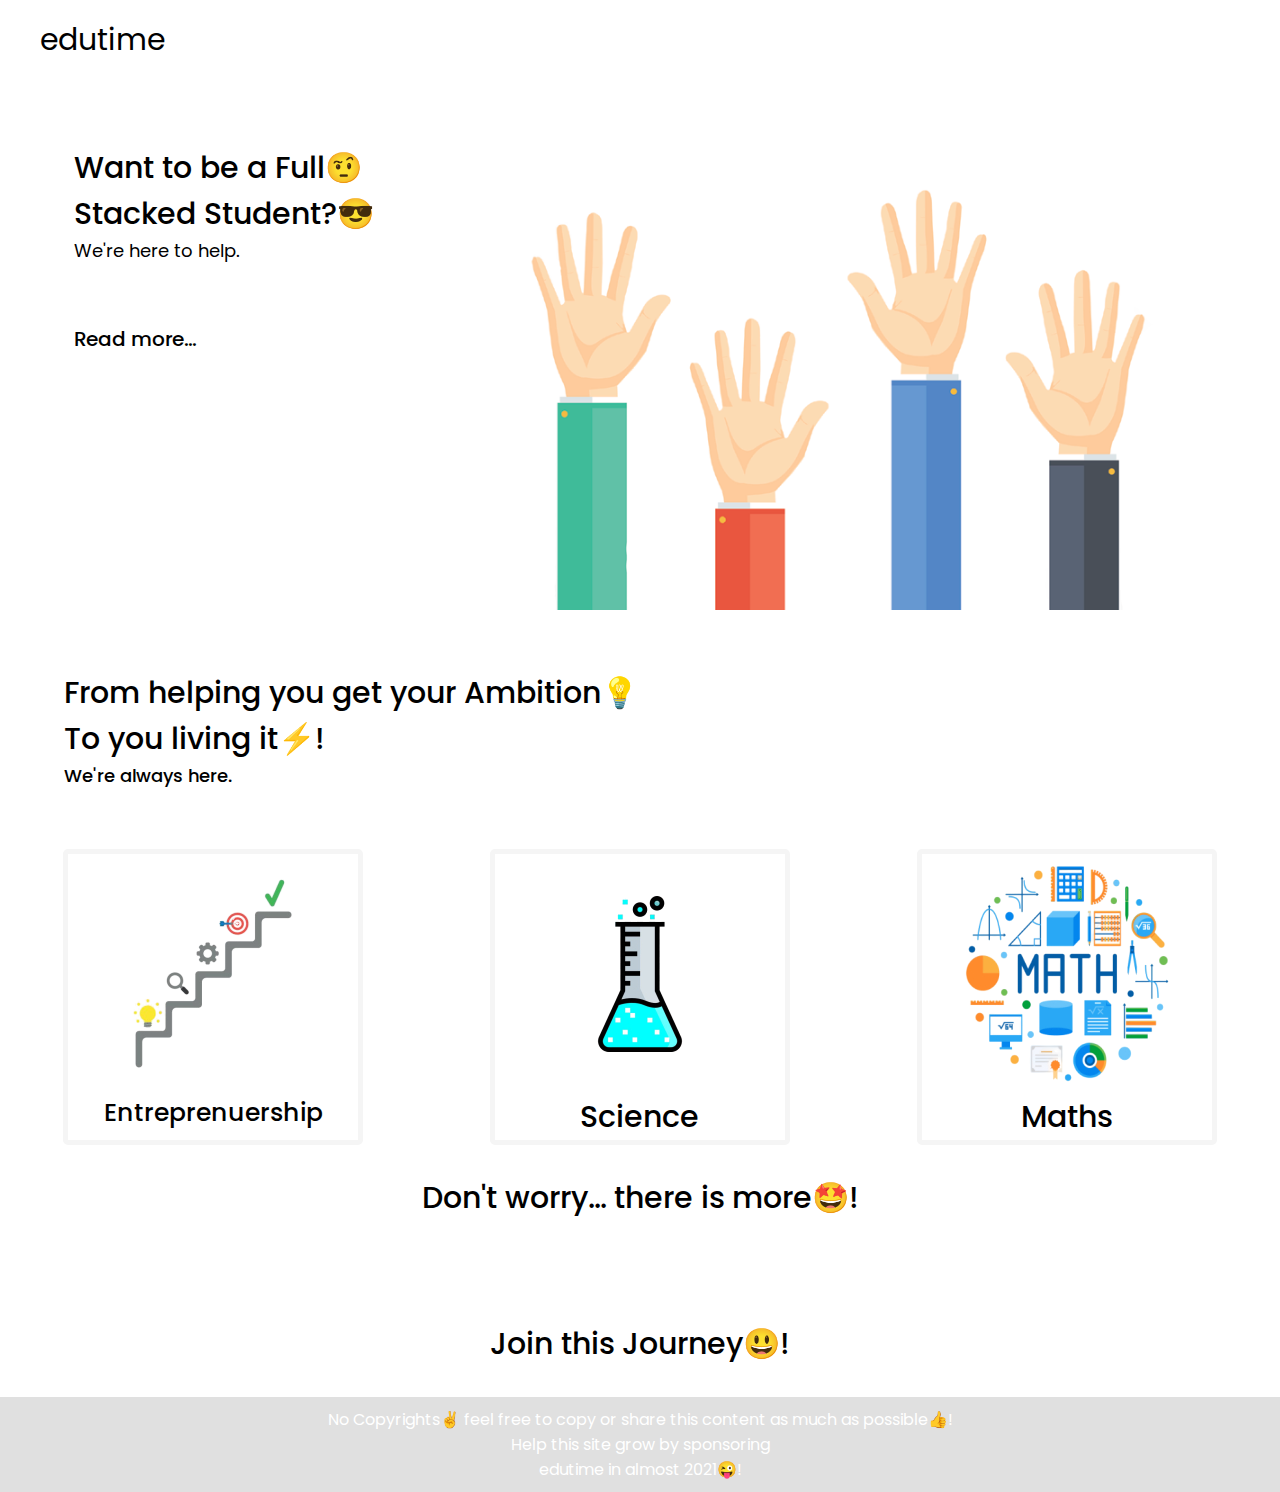
<file: index.html>
<!DOCTYPE html>
<html lang="en">
  <head>
    <meta charset="UTF-8" />
    <meta name="viewport" content="width=device-width, initial-scale=1.0" />
    <title>edutime</title>
    <link rel="preconnect" href="https://fonts.gstatic.com" />
    <link
      href="https://fonts.googleapis.com/css2?family=Poppins:wght@500&display=swap"
      rel="stylesheet"
    />
    <link rel="stylesheet" href="assets\styles\homepage\style.css" />
    <link
      rel="stylesheet"
      href="https://kit-pro.fontawesome.com/releases/v5.15.1/css/pro.min.css"
    />
    <script
      async
      src="https://www.googletagmanager.com/gtag/js?id=G-M6MQN5TDQQ"
    ></script>
    <script>
      window.dataLayer = window.dataLayer || [];
      function gtag() {
        dataLayer.push(arguments);
      }
      gtag("js", new Date());

      gtag("config", "G-M6MQN5TDQQ");
    </script>
    <link
      rel="apple-touch-icon"
      sizes="180x180"
      href="assets/favicon/apple-touch-icon.png"
    />
    <link
      rel="icon"
      type="image/png"
      sizes="32x32"
      href="assets/favicon/favicon-32x32.png"
    />
    <link
      rel="icon"
      type="image/png"
      sizes="16x16"
      href="assets/favicon//favicon-16x16.png"
    />
    <link rel="manifest" href="assets/favicon/site.webmanifest" />
  </head>
  <input type="checkbox" name="" id="nav" />
  <body id="bdy">
    <input type="checkbox" id="mode" />

    <nav class="content" id="navbar">
      <ul>
        <li><a href="https://eduti.me">Home</a></li>
        <li><a href="https://eduti.me/posts">Posts</a></li>
        <li><a href="https://eduti.me/about">About</a></li>
        <li><a href="https://eduti.me/contact">Contact</a></li>
      </ul>
      <span>
        <label for="nav">
          <i class="fas fa-times"></i>
        </label>
      </span>
    </nav>
    <div class="nav">
      <section class="ls">
        <a href="https://eduti.me">edutime</a>
      </section>
      <section class="rs">
        <span class="navbar"
          ><label for="nav"><i class="far fa-bars"></i></label
        ></span>
        <span class="blog"
          ><a href="https://eduti.me/posts"><i class="fas fa-scroll"></i></a
        ></span>
        <span class="mode" onclick="ThemeChange()" id="themechanger"
          ><label for="mode"><i class="fad fa-moon" id="md"></i></label
        ></span>
      </section>
    </div>
    <div class="head">
      <div class="sec1">
        Want to be a Full🤨 <br />
        Stacked Student?😎
        <p>We're here to help.</p>
        <h6>
          <a href="#pg2" id="op">Read more...</a>
        </h6>
      </div>
      <div class="sec2">
        <img src="assets/images/hands.png" alt="" />
      </div>
    </div>
    <div class="page-2" id="pg2">
      <div class="h">
        From helping you get your Ambition💡 <br />
        To you living it⚡!
        <p>We're always here.</p>
      </div>
      <div class="cards">
        <div class="c card-1">
          <div class="img">
            <img src="assets/images/c1.png" alt="" />
          </div>
          Entreprenuership
        </div>
        <div class="c card-2">
          <div class="img">
            <img src="assets/images/c2.png" alt="" />
          </div>
          Science
        </div>
        <div class="c card-3">
          <div class="img">
            <img src="assets/images/c3.png" alt="" />
          </div>
          Maths
        </div>
      </div>
      <div class="wry">Don't worry... there is more🤩!</div>
    </div>
    <div class="join">
      <a href="">Join this Journey😃!</a>
    </div>
    <footer>
      No Copyrights✌️ feel free to copy or share this content as much as
      possible👍!
      <a href="#"> Help this site grow by sponsoring</a> edutime in almost
      2021😜!
    </footer>
    <script>
      var body = document.getElementById("bdy");
      var themechange = document.getElementById("themechanger");
      var mode = document.getElementById("md");
      function ThemeChange() {
        if (body.classList.contains("bd")) {
          body.classList.remove("bd");
          mode.classList.add("fa-moon");
          mode.classList.remove("fa-sun");
          mode.style.color = "rgb(47, 47, 163)";
        } else {
          body.classList.add("bd");
          mode.classList.remove("fa-moon");
          mode.classList.add("fa-sun");
          mode.style.color = "#b2becd";
          mode.style.cursor = "pointer";
        }
      }
    </script>
  </body>
</html>
</file>
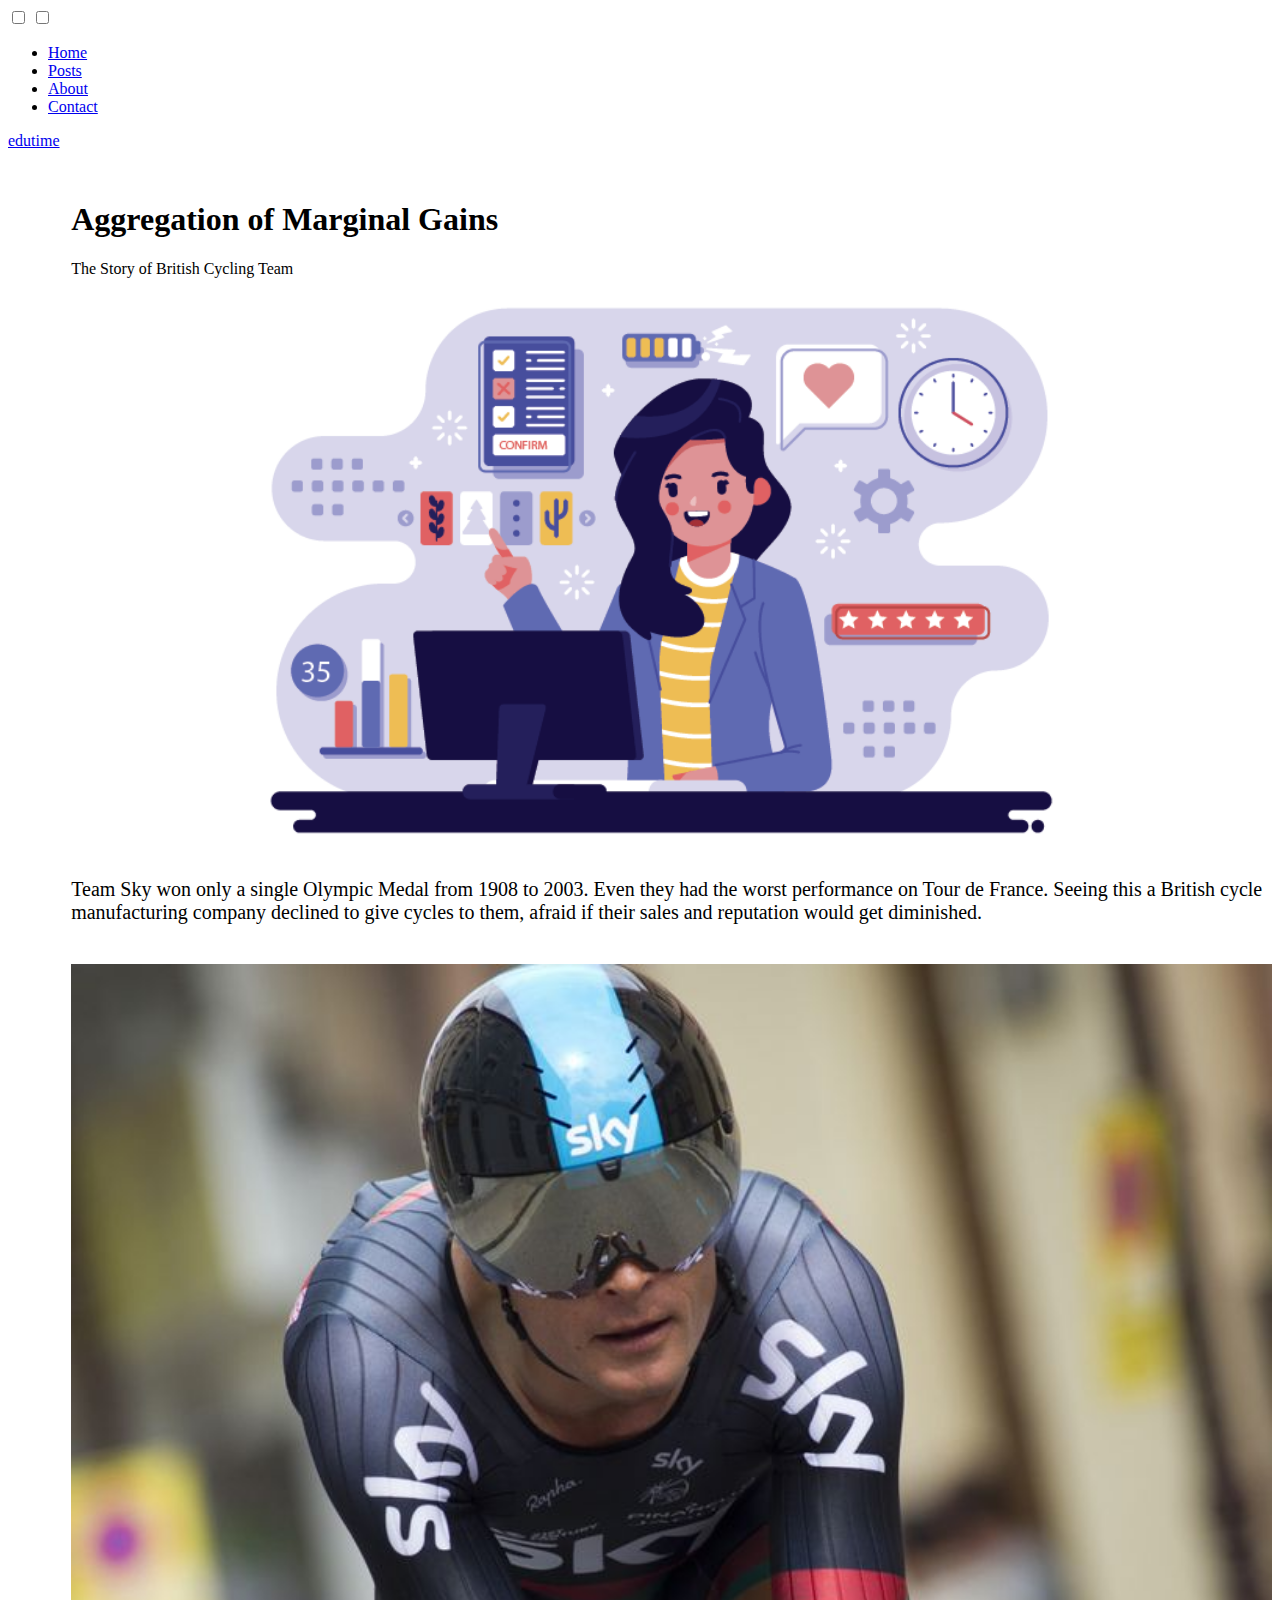
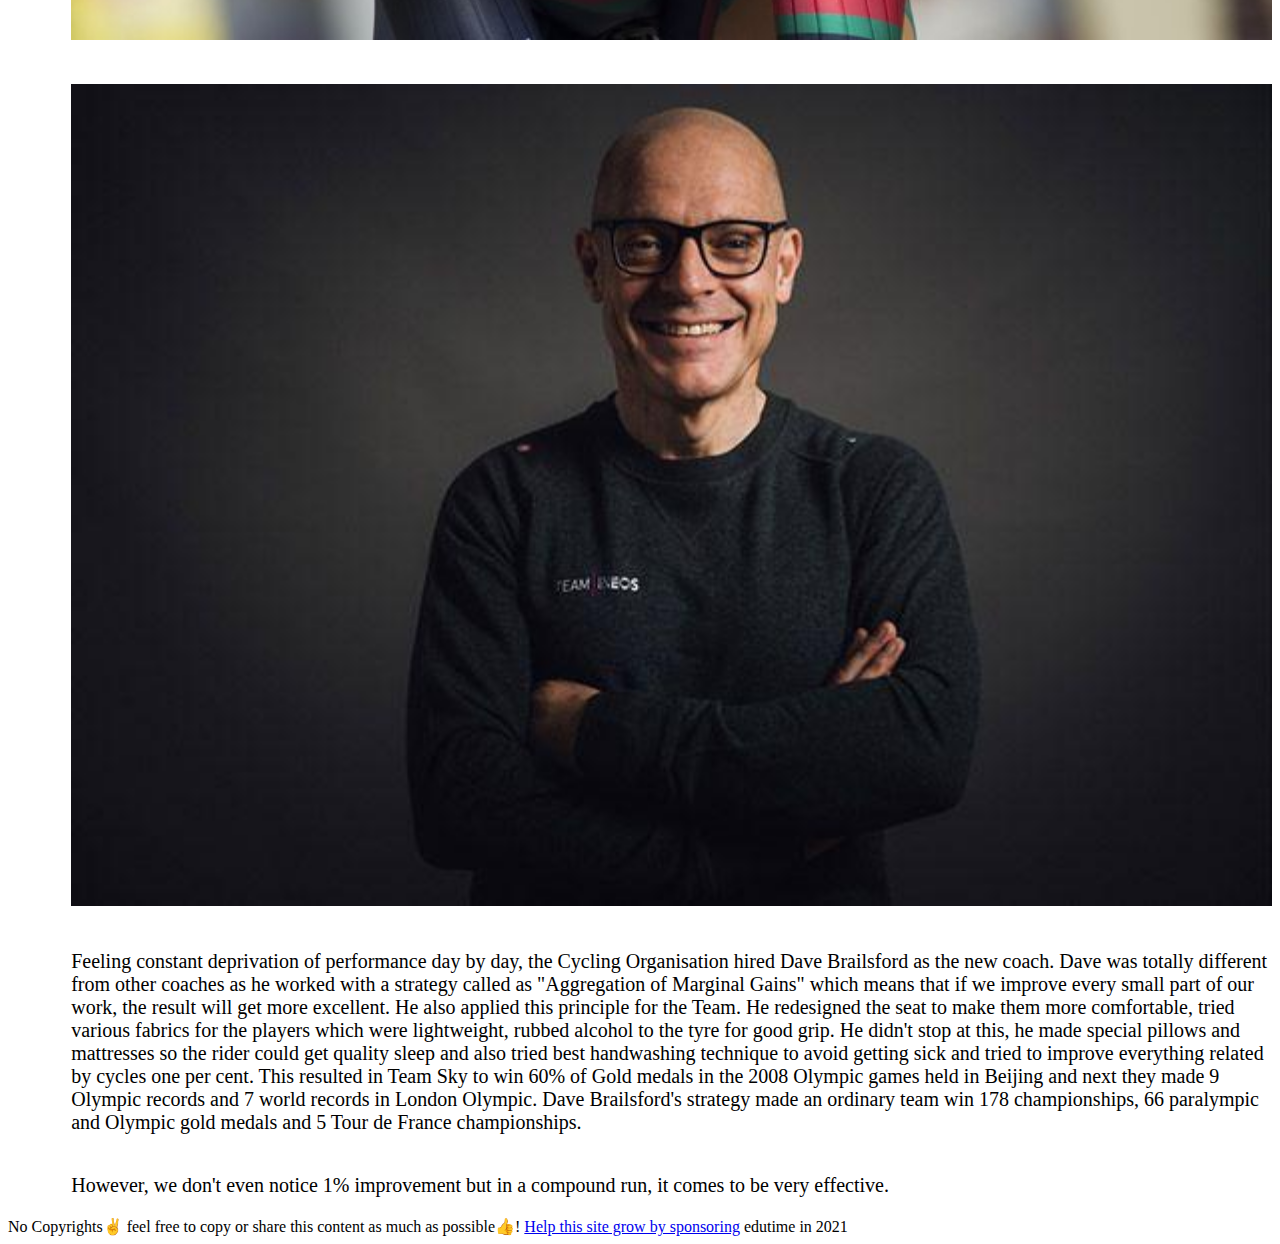
<file: posts/aggregation-of-marginal-gains/index.html>
<!DOCTYPE html>
<html lang="en">
  <head>
    <meta charset="UTF-8" />
    <meta name="viewport" 
    content="width=device-width, initial-scale=1.0" />
    <title>edutime</title>
    <link rel="stylesheet"
     href="https://eduti.me/assets/styles/theme/style.css" />
    <link rel="preconnect"
     href="https://fonts.gstatic.com" />
    <link
      href=
      "https://fonts.googleapis.com/css2?family=Poppins:wght@500&display=swap"
      rel="stylesheet"
    />
    <link rel="stylesheet" type="text/css"
     href="../../assets/styles/posts/1/style.css">
    <link
      rel="stylesheet"
      href="https://kit-pro.fontawesome.com/releases/v5.15.1/css/pro.min.css"
    />
    <!-- Global site tag (gtag.js) - Google Analytics -->
    <script
      async
      src="https://www.googletagmanager.com/gtag/js?id=G-M6MQN5TDQQ"
    ></script>
    <script>
      window.dataLayer = window.dataLayer || [];
      function gtag() {
        dataLayer.push(arguments);
      }
      gtag("js", new Date());

      gtag("config", "G-M6MQN5TDQQ");
    </script>
    <link
      rel="apple-touch-icon"
      sizes="180x180"
      href="https://eduti.me/assets/favicon/apple-touch-icon.png"
    />
    <link
      rel="icon"
      type="image/png"
      sizes="32x32"
      href="https://eduti.me/assets/favicon/favicon-32x32.png"
    />
    <link
      rel="icon"
      type="image/png"
      sizes="16x16"
      href="https://eduti.me/assets/favicon//favicon-16x16.png"
    />
    <link rel="manifest"
     href="https://eduti.me/assets/favicon/site.webmanifest" />
  </head>
  <input type="checkbox" name="" id="nav" />
  <body id="bdy">
    <input type="checkbox" id="mode" />

    <nav class="content" id="navbar">
      <ul>
        <li><a href="https://eduti.me">Home</a></li>
        <li><a href="https://eduti.me/posts">Posts</a></li>
        <li><a href="https://eduti.me/about">About</a></li>
        <li><a href="https://eduti.me/contact">Contact</a></li>
      </ul>
      <span>
        <label for="nav">
          <i class="fas fa-times"></i>
        </label>
      </span>
    </nav>
    <div class="nav">
      <section class="ls">
        <a href="https://eduti.me">edutime</a>
      </section>
      <section class="rs">
        <span class="navbar"
          ><label for="nav"><i class="far fa-bars"></i></label
        ></span>
        <span class="blog"
          ><a href="https://eduti.me/posts"><i class="fas fa-scroll"></i></a
        ></span>
        <span class="mode" onclick="ThemeChange()" id="themechanger"
          ><label for="mode"><i class="fad fa-moon" id="md"></i></label
        ></span>
      </section>
    </div>
    <div class="page-content">
        <h1>
            Aggregation of Marginal Gains
        </h1>
          The Story of British Cycling Team
          <img src="../../assets/images/improve.png" alt="">
          <p>
            Team Sky won only a single Olympic Medal from 1908 to 2003. Even they had the worst performance on Tour de France. Seeing this a British cycle manufacturing company declined to give cycles to them, afraid if their sales and reputation would get diminished.
        </p>
        <div class="images">
           <img src="../../assets/images/teamsky.jpg" alt="">
          <img src="../../assets/images/davebrailsford.jpeg" alt="">
         
        </div>
        <p>
          Feeling constant deprivation of performance day by day, the Cycling Organisation hired Dave Brailsford as the new coach. Dave was totally different from other coaches as he worked with a strategy called as "Aggregation of Marginal Gains" which means that if we improve every small part of our work, the result will get more excellent. He also applied this principle for the Team. He redesigned the seat to make them more comfortable, tried various fabrics for the players which were lightweight, rubbed alcohol to the tyre for good grip. He didn't stop at this, he made special pillows and mattresses so the rider could get quality sleep and also tried best handwashing technique to avoid getting sick and tried to improve everything related by cycles one per cent. This resulted in Team Sky to win 60% of Gold medals in the 2008 Olympic games held in Beijing and next they made 9 Olympic records and 7 world records in London Olympic. Dave Brailsford's strategy made an ordinary team win 178 championships, 66 paralympic and Olympic gold medals and 5 Tour de France championships.
          </p>
          <p>
          However, we don't even notice 1% improvement but in a compound run, it comes to be very effective.
          </p>
          
    </div>
    <footer>
      No Copyrights✌️ feel free to copy or share this content as much as
      possible👍!
      <a href="#"> Help this site grow by sponsoring</a> edutime in 
      2021
    </footer>
    <script>
      var body = document.getElementById("bdy");
      var themechange = document.getElementById("themechanger");
      var mode = document.getElementById("md");
      function ThemeChange() {
        if (body.classList.contains("bd")) {
          body.classList.remove("bd");
          mode.classList.add("fa-moon");
          mode.classList.remove("fa-sun");
          mode.style.color = "rgb(47, 47, 163)";
        } else {
          body.classList.add("bd");
          mode.classList.remove("fa-moon");
          mode.classList.add("fa-sun");
          mode.style.color = "#b2becd";
          mode.style.cursor = "pointer";
        }
      }
    </script>
  </body>
</html>
</file>
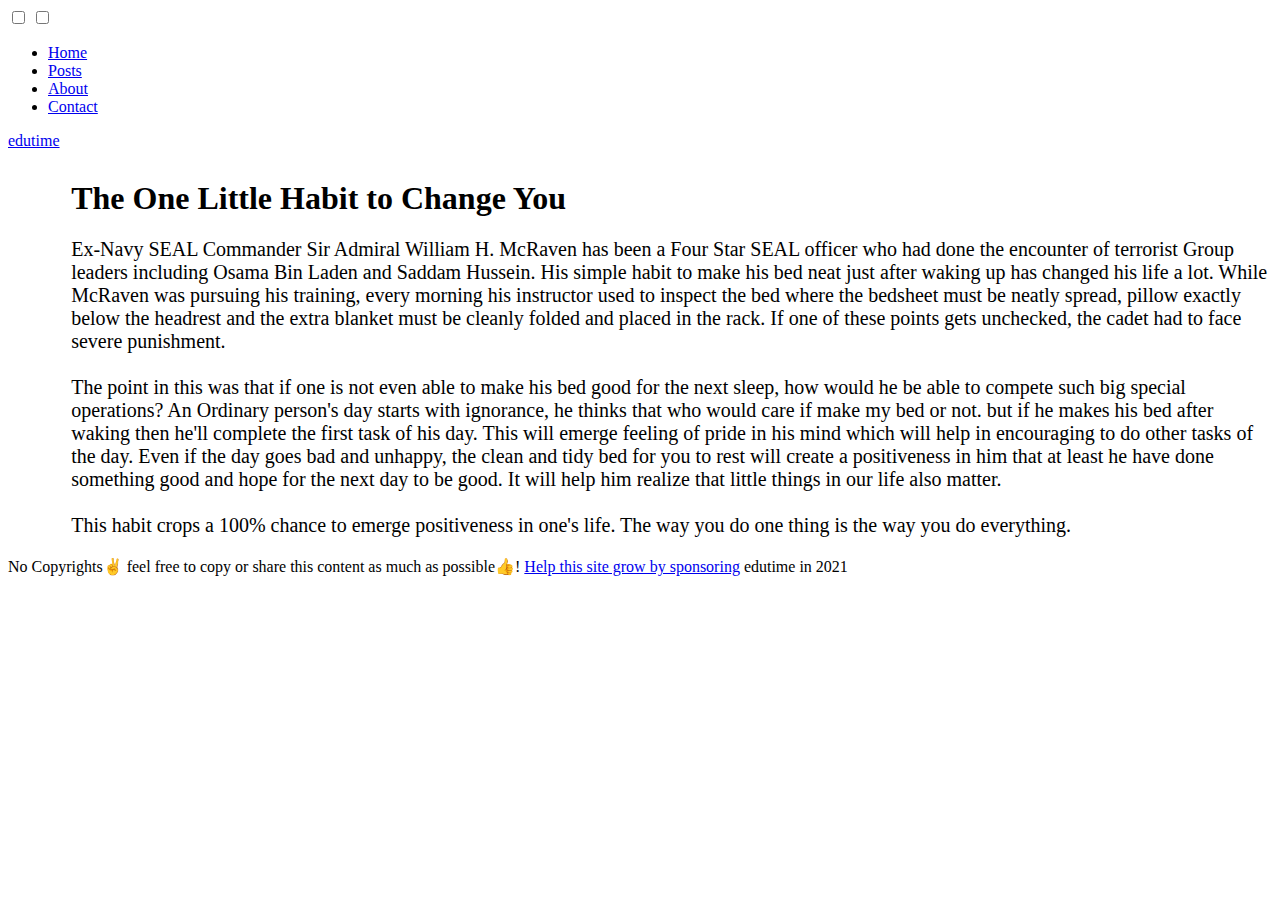
<file: posts/the-one-little-habit-to-change-you/index.html>
<!DOCTYPE html>
<html lang="en">
  <head>
    <meta charset="UTF-8" />
    <meta name="viewport" 
    content="width=device-width, initial-scale=1.0" />
    <title>edutime</title>
    <link rel="stylesheet"
     href="https://eduti.me/assets/styles/theme/style.css" />
    <link rel="preconnect"
     href="https://fonts.gstatic.com" />
    <link
      href=
      "https://fonts.googleapis.com/css2?family=Poppins:wght@500&display=swap"
      rel="stylesheet"
    />
    <link rel="stylesheet" type="text/css"
     href="../../assets/styles/posts/2/style.css">
    <link
      rel="stylesheet"
      href="https://kit-pro.fontawesome.com/releases/v5.15.1/css/pro.min.css"
    />
    <!-- Global site tag (gtag.js) - Google Analytics -->
    <script
      async
      src="https://www.googletagmanager.com/gtag/js?id=G-M6MQN5TDQQ"
    ></script>
    <script>
      window.dataLayer = window.dataLayer || [];
      function gtag() {
        dataLayer.push(arguments);
      }
      gtag("js", new Date());

      gtag("config", "G-M6MQN5TDQQ");
    </script>
    <link
      rel="apple-touch-icon"
      sizes="180x180"
      href="https://eduti.me/assets/favicon/apple-touch-icon.png"
    />
    <link
      rel="icon"
      type="image/png"
      sizes="32x32"
      href="https://eduti.me/assets/favicon/favicon-32x32.png"
    />
    <link
      rel="icon"
      type="image/png"
      sizes="16x16"
      href="https://eduti.me/assets/favicon//favicon-16x16.png"
    />
    <link rel="manifest"
     href="https://eduti.me/assets/favicon/site.webmanifest" />
  </head>
  <input type="checkbox" name="" id="nav" />
  <body id="bdy">
    <input type="checkbox" id="mode" />

    <nav class="content" id="navbar">
      <ul>
        <li><a href="https://eduti.me">Home</a></li>
        <li><a href="https://eduti.me/posts">Posts</a></li>
        <li><a href="https://eduti.me/about">About</a></li>
        <li><a href="https://eduti.me/contact">Contact</a></li>
      </ul>
      <span>
        <label for="nav">
          <i class="fas fa-times"></i>
        </label>
      </span>
    </nav>
    <div class="nav">
      <section class="ls">
        <a href="https://eduti.me">edutime</a>
      </section>
      <section class="rs">
        <span class="navbar"
          ><label for="nav"><i class="far fa-bars"></i></label
        ></span>
        <span class="blog"
          ><a href="https://eduti.me/posts"><i class="fas fa-scroll"></i></a
        ></span>
        <span class="mode" onclick="ThemeChange()" id="themechanger"
          ><label for="mode"><i class="fad fa-moon" id="md"></i></label
        ></span>
      </section>
    </div>
    <div class="page-content">
      <h1>
        The One Little Habit to Change You
      </h1>
      <p>
        Ex-Navy SEAL Commander Sir Admiral William H. McRaven has been a 
        Four Star SEAL officer who had done the encounter of
        terrorist Group leaders including Osama Bin Laden and Saddam Hussein.
        His simple habit to make his bed neat just after waking up has changed his life a lot.
        While McRaven was pursuing his training, every morning his instructor used to inspect the bed
        where the bedsheet must be neatly spread, pillow exactly below the headrest and the extra blanket
        must be cleanly folded and placed in the rack. If one of these points gets unchecked, the cadet had 
        to face severe punishment.
        <br><br>
        The point in this was that if one is not even able to make his bed good for the next sleep,
        how would he be able to compete such big special operations?
        An Ordinary person's day starts with ignorance, he thinks that who would care if make my bed or not.
        but if he makes his bed after waking then he'll complete the first task of his day.
        This will emerge feeling of pride in his mind which will help in encouraging to do
        other tasks of the day.
        Even if the day goes bad and unhappy, the clean and tidy bed  for you to rest will create a positiveness in him 
        that at least he have done something good and hope for the next day to be good.
        It will help him realize that little things in our life also matter.
        <br><br>
        This habit crops a 100% chance to emerge positiveness in one's life.
        The way you do one thing is the way you do everything.



      </p>
    </div>
    <footer>
      No Copyrights✌️ feel free to copy or share this content as much as
      possible👍!
      <a href="#"> Help this site grow by sponsoring</a> edutime in
      2021
    </footer>
    <script>
      var body = document.getElementById("bdy");
      var themechange = document.getElementById("themechanger");
      var mode = document.getElementById("md");
      function ThemeChange() {
        if (body.classList.contains("bd")) {
          body.classList.remove("bd");
          mode.classList.add("fa-moon");
          mode.classList.remove("fa-sun");
          mode.style.color = "rgb(47, 47, 163)";
        } else {
          body.classList.add("bd");
          mode.classList.remove("fa-moon");
          mode.classList.add("fa-sun");
          mode.style.color = "#b2becd";
          mode.style.cursor = "pointer";
        }
      }
    </script>
  </body>
</html>
</file>
<file: assets/styles/posts/1/style.css>
.page-content {
  margin-top: 30px;
  margin-left: 5%;
  display: -webkit-box;
  display: -ms-flexbox;
  display: flex;
  -webkit-box-orient: vertical;
  -webkit-box-direction: normal;
      -ms-flex-direction: column;
          flex-direction: column;
}

.page-content p {
  margin-top: 20px;
  font-size: 20px;
}

.page-content img {
  width: 100%;
  padding: 20px 5% 20px 0;
}

.content ul li a:hover {
  color: linear-gradient(45deg, #9e4dff, #e9ccf8);
}
/*# sourceMappingURL=style.css.map */
</file>
<file: assets/styles/posts/2/style.css>
.page-content {
  margin-top: 30px;
  margin-left: 5%;
}

.page-content p {
  margin-top: 20px;
  font-size: 20px;
}
/*# sourceMappingURL=style.css.map */
</file>
